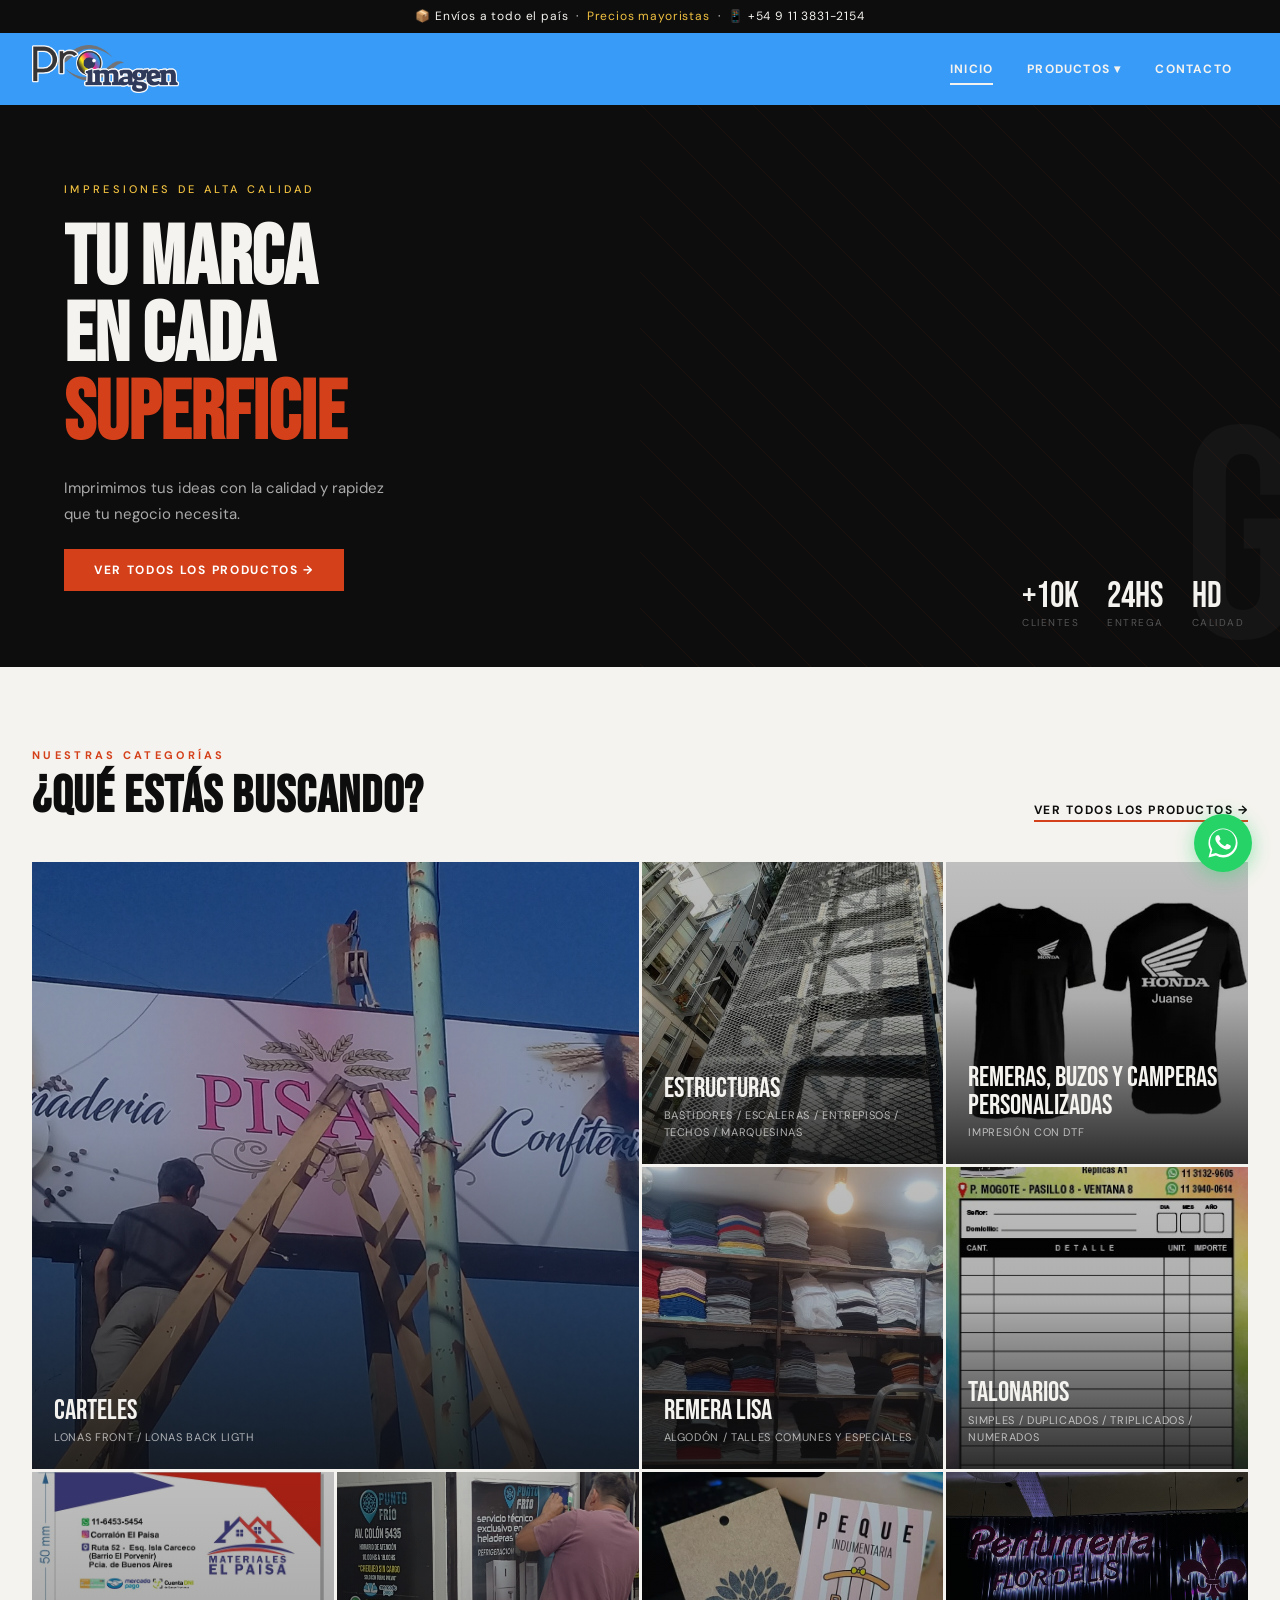
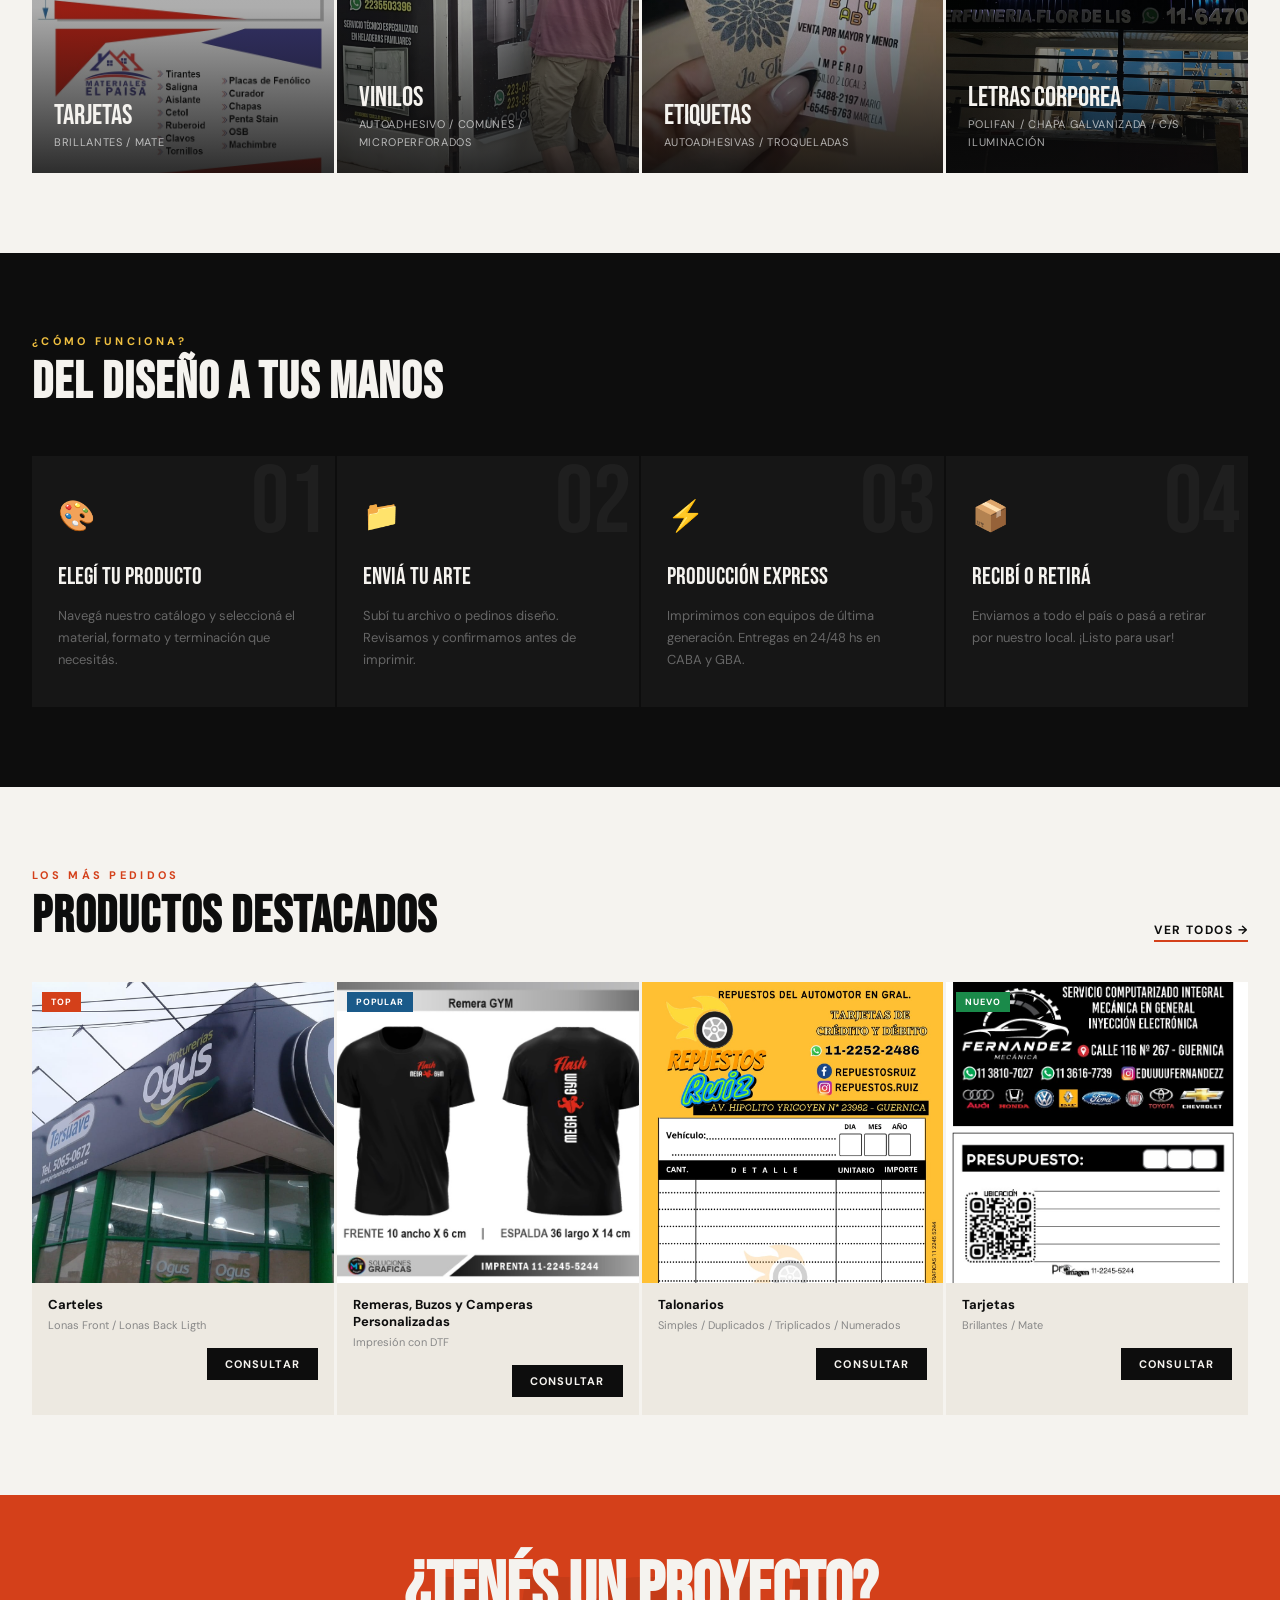
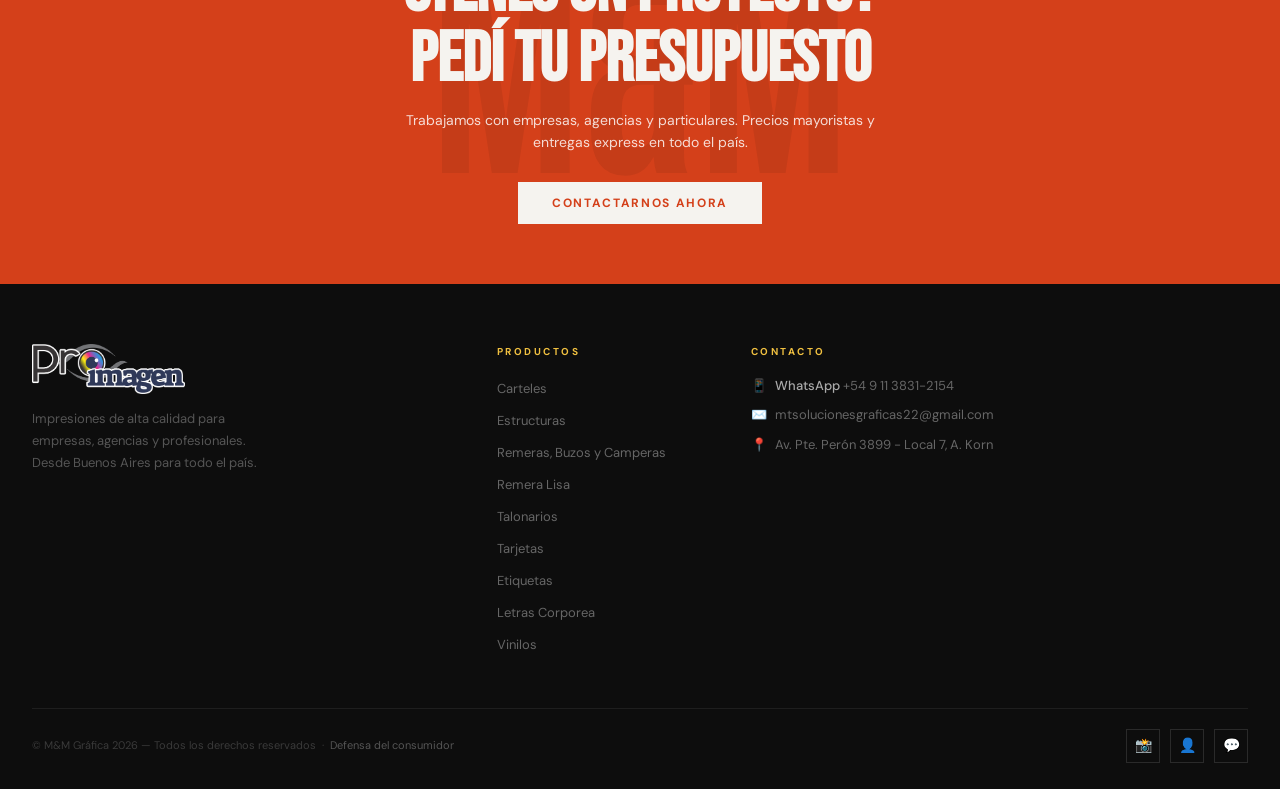
<file: mm-grafica/index.html>
<!DOCTYPE html>
<html lang="es">
<head>
  <meta charset="UTF-8"/>
  <meta name="viewport" content="width=device-width, initial-scale=1.0"/>
  <title>Pro imagen</title>

  <!-- SEO y preview para WhatsApp / redes -->
  <meta name="description" content="Carteles, remeras, talonarios, tarjetas, letras corporea y más. Impresiones de alta calidad en Alejandro Korn, Buenos Aires."/>
  <meta property="og:title" content="Pro Imagen — Impresiones de Alta Calidad"/>
  <meta property="og:description" content="Carteles, remeras, talonarios, tarjetas y más. Impresiones de alta calidad en Alejandro Korn, Buenos Aires."/>
  <meta property="og:image" content="https://capable-cuchufli-4745a1.netlify.app/img/logo/ProImagen.png"/>
  <meta property="og:image:width" content="512"/>
  <meta property="og:image:height" content="512"/>
  <meta property="og:type" content="website"/>
  <meta property="og:url" content="https://capable-cuchufli-4745a1.netlify.app/"/>
  <meta property="og:locale" content="es_AR"/>
  <meta name="twitter:card" content="summary"/>
  <meta name="twitter:title" content="Pro Imagen — Impresiones de Alta Calidad"/>
  <meta name="twitter:description" content="Carteles, remeras, talonarios, tarjetas y más."/>
  <meta name="twitter:image" content="https://capable-cuchufli-4745a1.netlify.app/img/logo/ProImagen.png"/>

  <!-- Fuentes -->
  <link rel="preconnect" href="https://fonts.googleapis.com"/>
  <link href="https://fonts.googleapis.com/css2?family=Bebas+Neue&family=DM+Sans:wght@300;400;500;700&display=swap" rel="stylesheet"/>

  <!-- CSS global (siempre cargado) -->
  <link rel="stylesheet" href="css/global.css"/>

  <!-- Favicon real -->
  <link rel="icon" type="image/jpeg" href="img/logo/logo-pestana.jpeg"/>
</head>
<body>

  <!-- ── Header y topbar (inyectado por main.js) ── -->
  <div id="site-header"></div>

  <!-- ── Contenido de página (cambia con el router) ── -->
  <main id="page-content" aria-live="polite"></main>

  <!-- ── Footer y newsletter (inyectado por main.js) ── -->
  <div id="site-footer"></div>


  <form name="contacto" method="POST" data-netlify="true" netlify-honeypot="bot-field" hidden>
    <input type="hidden" name="form-name" value="contacto"/>
    <input type="text" name="nombre"/>
    <input type="text" name="apellido"/>
    <input type="email" name="email"/>
    <input type="tel" name="telefono"/>
    <select name="producto">
      <option>Carteles</option>
      <option>Estructuras</option>
      <option>Remeras, Buzos y Camperas Personalizadas</option>
      <option>Remera Lisa</option>
      <option>Talonarios</option>
      <option>Tarjetas</option>
      <option>Etiquetas</option>
      <option>Letras Corporea</option>
      <option>Vinilos</option>
      <option>Otro</option>
    </select>
    <textarea name="mensaje"></textarea>
  </form>

  <!-- JS: módulos de página -->
  <script src="js/productos.js"></script>
  <script src="js/contacto.js"></script>

  <!-- JS: router principal (carga al final) -->
  <script src="js/main.js"></script>

</body>
</html>
</file>
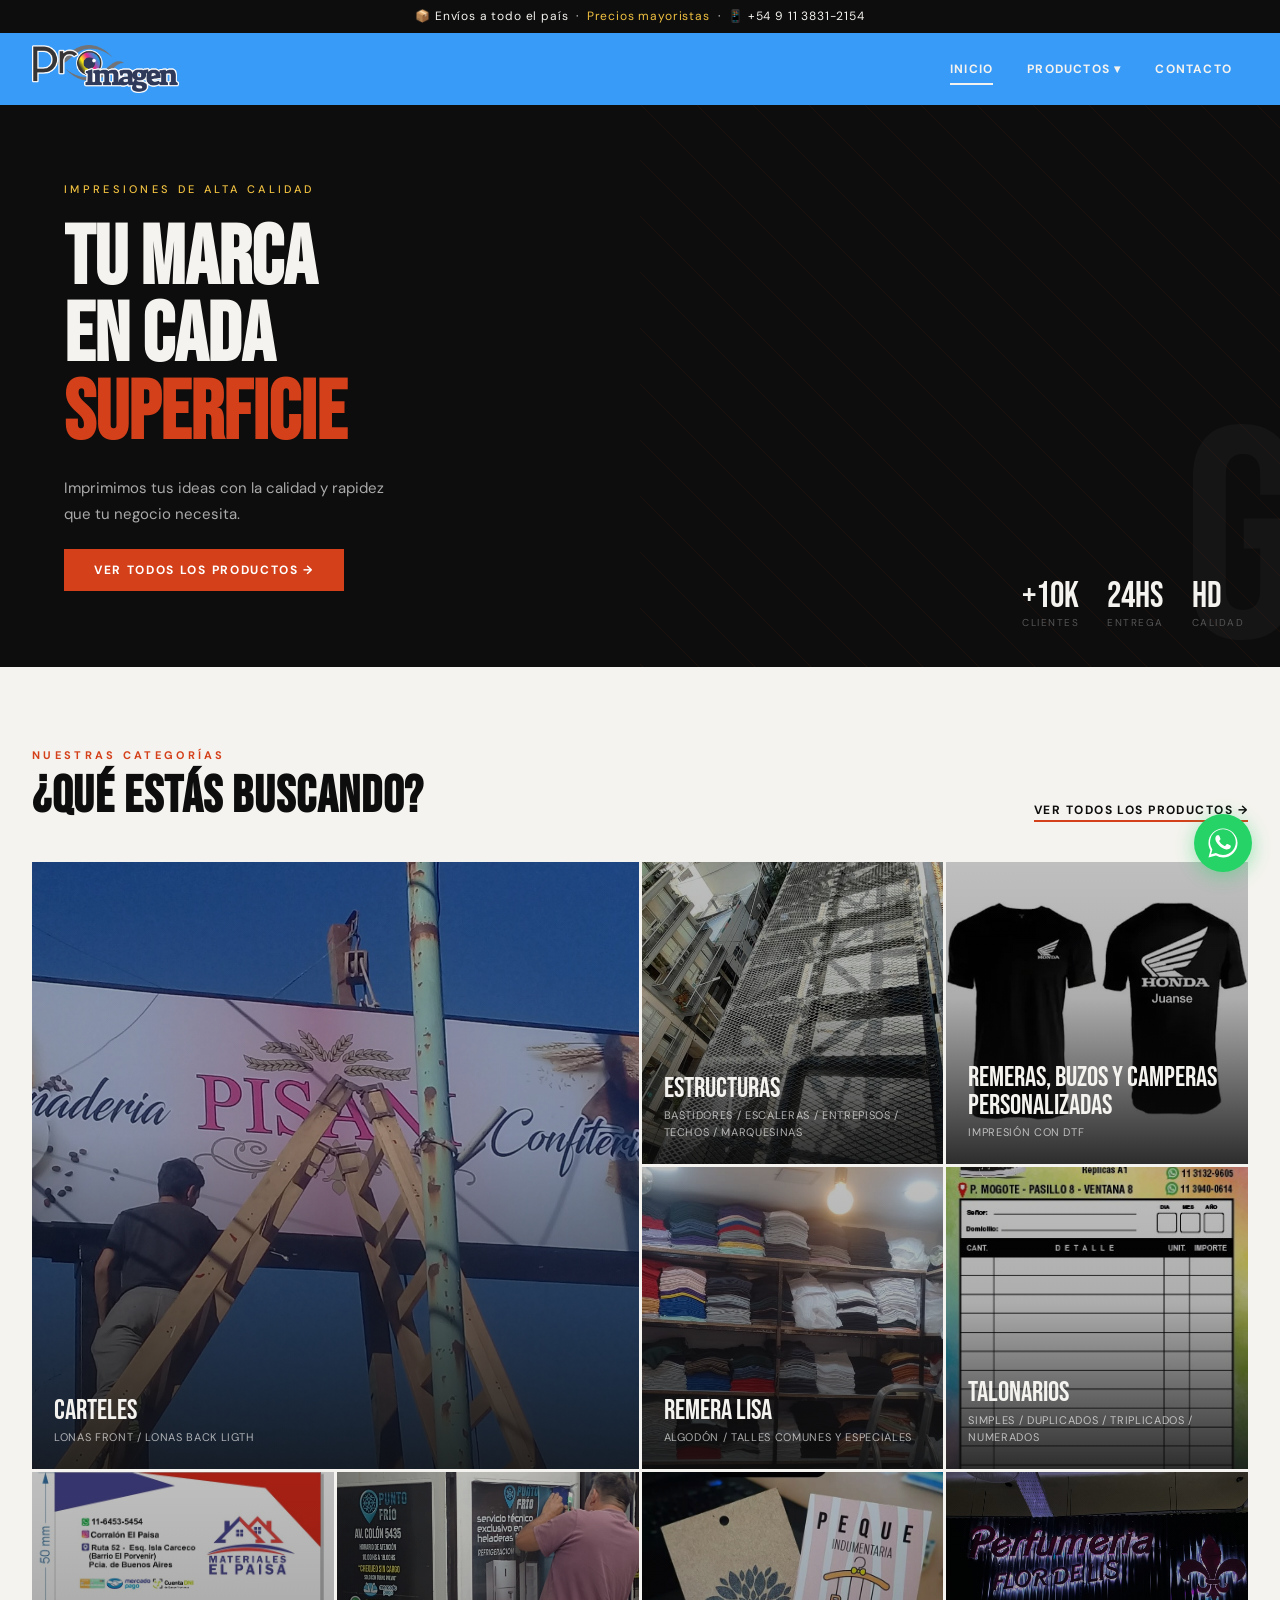
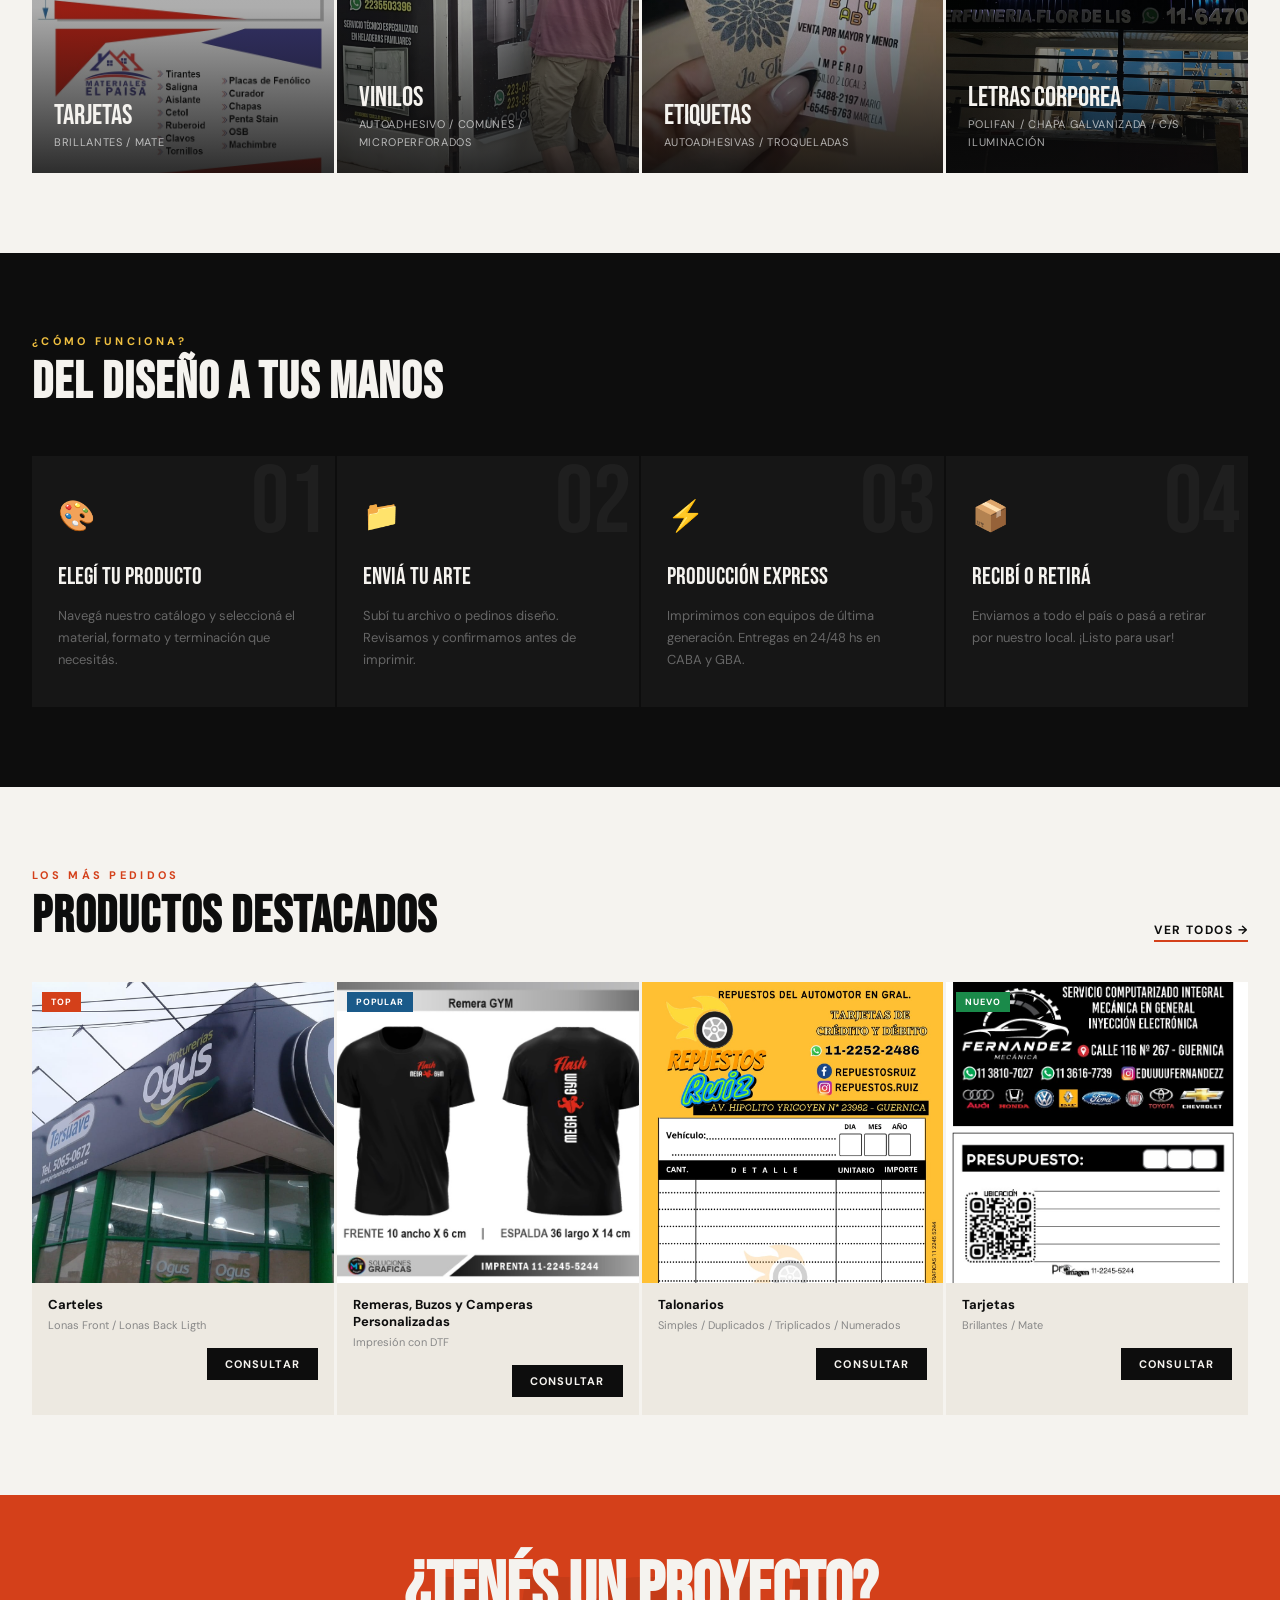
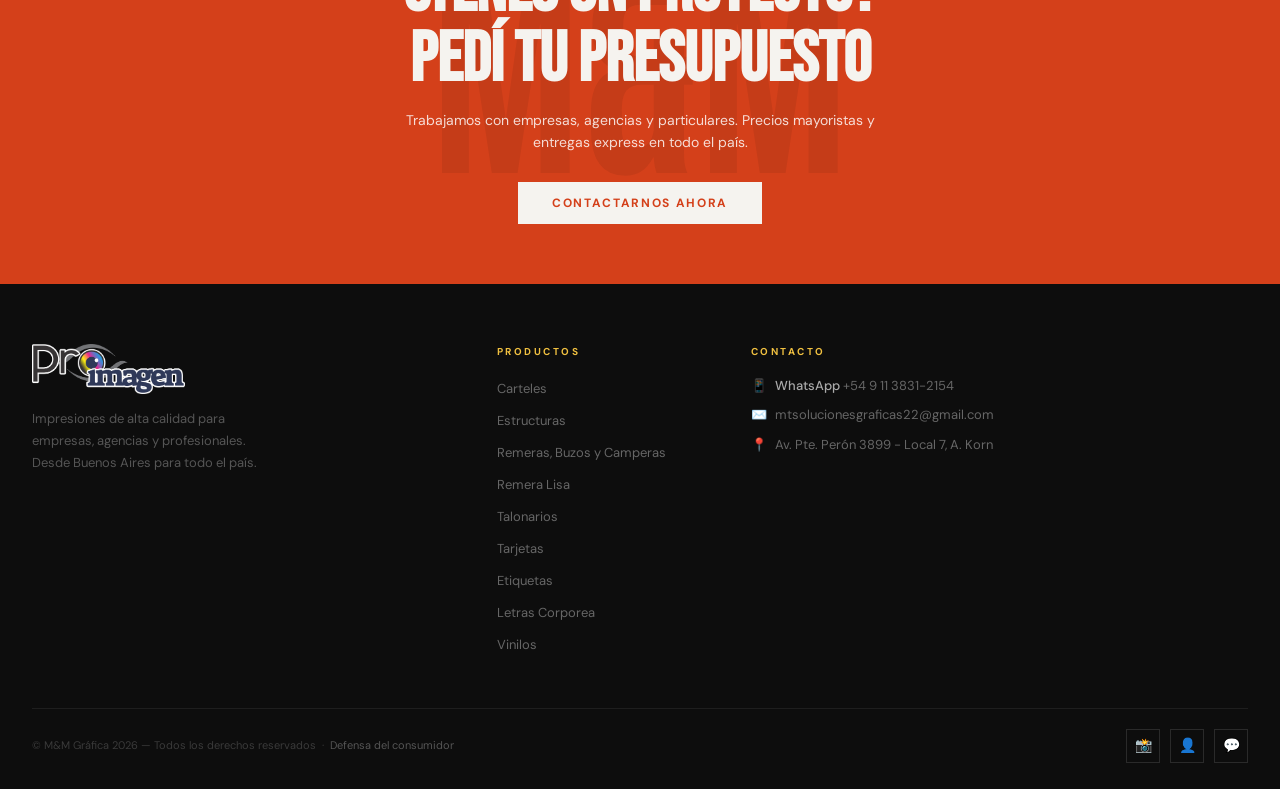
<file: mm-grafica/mm-base/index.html>
<!DOCTYPE html>
<html lang="es">
<head>
  <meta charset="UTF-8"/>
  <meta name="viewport" content="width=device-width, initial-scale=1.0"/>
  <title>Pro imagen</title>

  <!-- Fuentes -->
  <link rel="preconnect" href="https://fonts.googleapis.com"/>
  <link href="https://fonts.googleapis.com/css2?family=Bebas+Neue&family=DM+Sans:wght@300;400;500;700&display=swap" rel="stylesheet"/>

  <!-- CSS global (siempre cargado) -->
  <link rel="stylesheet" href="css/global.css"/>

  <!-- Favicon real -->
  <link rel="icon" type="image/jpeg" href="img/logo/logo-pestana.jpeg"/>
</head>
<body>

  <!-- ── Header y topbar (inyectado por main.js) ── -->
  <div id="site-header"></div>

  <!-- ── Contenido de página (cambia con el router) ── -->
  <main id="page-content" aria-live="polite"></main>

  <!-- ── Footer y newsletter (inyectado por main.js) ── -->
  <div id="site-footer"></div>


  <form name="contacto" method="POST" data-netlify="true" netlify-honeypot="bot-field" hidden>
    <input type="hidden" name="form-name" value="contacto"/>
    <input type="text" name="nombre"/>
    <input type="text" name="apellido"/>
    <input type="email" name="email"/>
    <input type="tel" name="telefono"/>
    <select name="producto">
      <option>Carteles</option>
      <option>Estructuras</option>
      <option>Remeras, Buzos y Camperas Personalizadas</option>
      <option>Remera Lisa</option>
      <option>Talonarios</option>
      <option>Tarjetas</option>
      <option>Etiquetas</option>
      <option>Letras Corporea</option>
      <option>Vinilos</option>
      <option>Otro</option>
    </select>
    <textarea name="mensaje"></textarea>
  </form>

  <!-- JS: módulos de página -->
  <script src="js/productos.js"></script>
  <script src="js/contacto.js"></script>

  <!-- JS: router principal (carga al final) -->
  <script src="js/main.js"></script>

</body>
</html>
</file>
<file: mm-grafica/css/global.css>
/* ═══════════════════════════════════════════════
   M&M GRÁFICA — global.css
   Variables · Reset · Header · Footer · Utilidades
═══════════════════════════════════════════════ */

/* ── GOOGLE FONTS (cargado en cada HTML) ── */
/* Bebas Neue + DM Sans */

/* ── VARIABLES ── */
:root {
  --black:        #0d0d0d;
  --white:        #f5f3ef;
  --cream:        #ede9e1;
  --light-gray:   #e8e4dc;
  --gray:         #888;
  --accent:       #d4401a;   /* rojo M&M */
  --accent-dark:  #b83614;
  --accent2:      #f0c040;   /* amarillo acento */
  --green:        #1a8a4a;
  --blue:         #1a5a8a;

  --fd: 'Bebas Neue', sans-serif;
  --fb: 'DM Sans', sans-serif;

  --radius: 0px;
  --transition: .22s ease;
  --shadow-card: 0 6px 28px rgba(0,0,0,.13);
  --header-h: 72px;
}

/* ── RESET ── */
*, *::before, *::after { box-sizing: border-box; margin: 0; padding: 0; }
html { scroll-behavior: smooth; font-size: 15px; }
body {
  background: var(--white);
  color: var(--black);
  font-family: var(--fb);
  line-height: 1.6;
  overflow-x: hidden;
}
img { display: block; max-width: 100%; }
a { text-decoration: none; color: inherit; }
button { cursor: pointer; font-family: var(--fb); }
ul { list-style: none; }
input, select, textarea { font-family: var(--fb); }

/* ── TIPOGRAFÍA UTILITARIA ── */
.label {
  font-size: 11px;
  letter-spacing: .3em;
  text-transform: uppercase;
  color: var(--accent);
  font-weight: 700;
  margin-bottom: 6px;
  display: block;
}
.display-title {
  font-family: var(--fd);
  font-size: clamp(30px, 4vw, 52px);
  line-height: 1;
  letter-spacing: .02em;
}
.breadcrumb {
  font-size: 12px;
  color: var(--gray);
  display: flex;
  gap: 8px;
  align-items: center;
  margin-bottom: 28px;
}
.breadcrumb .bc-link {
  color: var(--gray);
  cursor: pointer;
  transition: color var(--transition);
}
.breadcrumb .bc-link:hover { color: var(--accent); }
.breadcrumb .bc-cur { color: var(--black); font-weight: 600; }

/* ── BOTONES ── */
.btn-primary {
  display: inline-flex;
  align-items: center;
  gap: 10px;
  background: var(--accent);
  color: #fff;
  border: none;
  padding: 13px 30px;
  font-size: 12px;
  font-weight: 700;
  letter-spacing: .14em;
  text-transform: uppercase;
  transition: background var(--transition), gap var(--transition);
}
.btn-primary:hover { background: var(--accent-dark); gap: 16px; }

.btn-secondary {
  display: inline-flex;
  align-items: center;
  gap: 8px;
  background: var(--black);
  color: var(--white);
  border: none;
  padding: 9px 18px;
  font-size: 11px;
  font-weight: 700;
  letter-spacing: .1em;
  text-transform: uppercase;
  transition: background var(--transition);
}
.btn-secondary:hover { background: var(--accent); }

.btn-outline {
  display: inline-flex;
  align-items: center;
  gap: 8px;
  background: none;
  color: var(--black);
  border: none;
  font-size: 12px;
  font-weight: 700;
  letter-spacing: .12em;
  text-transform: uppercase;
  border-bottom: 2px solid var(--accent);
  padding-bottom: 2px;
  transition: color var(--transition);
}
.btn-outline:hover { color: var(--accent); }

/* ── TOP BAR ── */
.topbar {
  background: var(--black);
  color: var(--white);
  font-size: 12px;
  letter-spacing: .07em;
  text-align: center;
  padding: 7px 20px;
  position: relative;
  z-index: 300;
}
.topbar a { color: var(--accent2); transition: opacity .2s; }
.topbar a:hover { opacity: .8; }

/* ── HEADER ── */
.site-header {
  background: #389BF8;
  border-bottom: none;
  position: sticky;
  top: 0;
  z-index: 200;
  height: var(--header-h);
}
.header-inner {
  max-width: 1280px;
  margin: 0 auto;
  height: 100%;
  display: flex;
  align-items: center;
  padding: 0 32px;
  gap: 32px;
}

/* Logo */
.site-logo {
  display: flex;
  align-items: center;
  cursor: pointer;
  flex-shrink: 0;
}
.site-logo__img {
  height: 48px;
  width: auto;
  display: block;
  object-fit: contain;
  transition: opacity var(--transition);
}
.site-logo:hover .site-logo__img { opacity: .8; }
/* Logo texto fallback */
.site-logo__main {
  font-family: var(--fd);
  font-size: 40px;
  color: var(--black);
  letter-spacing: .04em;
  transition: color var(--transition);
}
.site-logo__sub {
  font-size: 9px;
  letter-spacing: .28em;
  text-transform: uppercase;
  color: var(--accent);
  font-weight: 500;
}
.site-logo:hover .site-logo__main { color: var(--accent); }
/* Logo footer */
.footer-logo__img {
  height: 50px;
  width: auto;
  display: block;
  object-fit: contain;
  margin-bottom: 14px;
}

/* Nav */
.site-nav {
  display: flex;
  gap: 2px;
  align-items: center;
  margin-left: auto;
}
.nav-link {
  display: block;
  padding: 8px 16px;
  font-size: 12px;
  font-weight: 700;
  letter-spacing: .1em;
  text-transform: uppercase;
  color: var(--white);
  background: none;
  border: none;
  position: relative;
  transition: color var(--transition);
}
.nav-link::after {
  content: '';
  position: absolute;
  bottom: 0;
  left: 50%;
  right: 50%;
  height: 2px;
  background: var(--white);
  transition: left .2s, right .2s;
}
.nav-link:hover,
.nav-link.active { color: var(--white); opacity: .85; }
.nav-link.active { opacity: 1; }
.nav-link.active::after { left: 16px; right: 16px; }

/* Dropdown */
.nav-dropdown { position: relative; }
.nav-dropdown:hover .nav-dropdown__menu { display: block; }
.nav-dropdown__menu {
  display: none;
  position: absolute;
  top: 100%;
  left: 0;
  background: var(--black);
  min-width: 250px;
  padding: 10px 0;
  z-index: 300;
  border-top: 3px solid var(--accent);
  box-shadow: 0 8px 24px rgba(0,0,0,.3);
}
.nav-dropdown__menu button {
  display: block;
  width: 100%;
  background: none;
  border: none;
  padding: 10px 22px;
  font-size: 12px;
  color: #ccc;
  text-align: left;
  letter-spacing: .05em;
  transition: color .15s, padding-left .15s;
}
.nav-dropdown__menu button:hover {
  color: var(--accent2);
  padding-left: 30px;
}

/* ── FOOTER ── */
.site-footer {
  background: var(--black);
  color: var(--white);
  padding: 60px 32px 26px;
}
.footer-inner {
  max-width: 1280px;
  margin: 0 auto;
}
.footer-top {
  display: grid;
  grid-template-columns: 2fr 1fr 1fr 1fr;
  gap: 44px;
  margin-bottom: 44px;
}
.footer-logo__main {
  font-family: var(--fd);
  font-size: 44px;
  color: var(--white);
  letter-spacing: .04em;
}
.footer-logo__sub {
  font-size: 9px;
  letter-spacing: .26em;
  text-transform: uppercase;
  color: var(--accent);
  font-weight: 500;
}
.footer-brand p {
  font-size: 13px;
  color: #555;
  margin-top: 14px;
  line-height: 1.7;
  max-width: 240px;
}
.footer-col h4 {
  font-size: 10px;
  letter-spacing: .25em;
  text-transform: uppercase;
  color: var(--accent2);
  margin-bottom: 16px;
  font-weight: 700;
}
.footer-col ul li { margin-bottom: 8px; }
.footer-col ul li a {
  font-size: 13px;
  color: #666;
  cursor: pointer;
  transition: color var(--transition);
}
.footer-col ul li a:hover { color: var(--white); }
.footer-contact-item {
  font-size: 13px;
  color: #666;
  margin-bottom: 9px;
  display: flex;
  gap: 8px;
}
.footer-contact-item strong { color: #aaa; font-weight: 500; }
.footer-bottom {
  border-top: 1px solid #1e1e1e;
  padding-top: 20px;
  display: flex;
  justify-content: space-between;
  align-items: center;
  flex-wrap: wrap;
  gap: 10px;
}
.footer-bottom p { font-size: 11px; color: #3a3a3a; }
.footer-bottom a { color: #555; cursor: pointer; transition: color var(--transition); }
.footer-bottom a:hover { color: var(--accent); }
.social-links { display: flex; gap: 10px; }
.social-link {
  width: 34px;
  height: 34px;
  border: 1px solid #2a2a2a;
  display: flex;
  align-items: center;
  justify-content: center;
  font-size: 14px;
  cursor: pointer;
  transition: border-color var(--transition), background var(--transition);
}
.social-link:hover { border-color: var(--accent); background: var(--accent); }



/* ── CTA BANNER (compartido) ── */
.cta-banner {
  background: var(--accent);
  padding: 60px 32px;
  text-align: center;
  position: relative;
  overflow: hidden;
}
.cta-banner::before {
  content: 'M&M';
  position: absolute;
  font-family: var(--fd);
  font-size: 280px;
  color: rgba(0,0,0,.07);
  top: 50%; left: 50%;
  transform: translate(-50%,-50%);
  pointer-events: none;
  white-space: nowrap;
}
.cta-banner__title {
  font-family: var(--fd);
  font-size: clamp(36px, 5.5vw, 70px);
  color: var(--white);
  line-height: 1;
  margin-bottom: 14px;
  position: relative; z-index: 1;
}
.cta-banner__sub {
  color: rgba(255,255,255,.82);
  font-size: 14px;
  max-width: 480px;
  margin: 0 auto 28px;
  position: relative; z-index: 1;
}
.cta-banner__btn {
  display: inline-block;
  background: var(--white);
  color: var(--accent);
  padding: 13px 34px;
  font-weight: 700;
  font-size: 12px;
  letter-spacing: .14em;
  text-transform: uppercase;
  border: none;
  position: relative; z-index: 1;
  transition: background var(--transition), color var(--transition);
}
.cta-banner__btn:hover { background: var(--black); color: var(--white); }

/* ── WHATSAPP FLOTANTE ── */
.wa-float {
  position: fixed;
  bottom: 28px;
  right: 28px;
  z-index: 999;
  width: 58px;
  height: 58px;
  background: #25d366;
  border-radius: 50%;
  display: flex;
  align-items: center;
  justify-content: center;
  box-shadow: 0 4px 20px rgba(37,211,102,.45);
  transition: transform .2s ease, box-shadow .2s ease;
  animation: waPulse 2.5s ease-in-out infinite;
}
.wa-float:hover {
  transform: scale(1.1);
  box-shadow: 0 6px 28px rgba(37,211,102,.6);
  animation: none;
}
.wa-float svg {
  width: 30px;
  height: 30px;
  fill: #fff;
}

@keyframes waPulse {
  0%   { box-shadow: 0 0 0 0 rgba(37,211,102,.5); }
  70%  { box-shadow: 0 0 0 12px rgba(37,211,102,0); }
  100% { box-shadow: 0 0 0 0 rgba(37,211,102,0); }
}

@media (max-width: 540px) {
  .wa-float { bottom: 18px; right: 18px; width: 52px; height: 52px; }
  .wa-float svg { width: 26px; height: 26px; }
}
@keyframes fadeUp {
  from { opacity: 0; transform: translateY(28px); }
  to   { opacity: 1; transform: translateY(0); }
}
@keyframes fadeIn {
  from { opacity: 0; }
  to   { opacity: 1; }
}

/* ── RESPONSIVE GLOBAL ── */
@media (max-width: 768px) {
  .footer-top { grid-template-columns: 1fr 1fr; gap: 28px; }
  .header-inner { padding: 0 16px; }
}
@media (max-width: 540px) {
  .footer-top { grid-template-columns: 1fr; }
  .nav-dropdown { display: none; }
  .newsletter-form { flex-direction: column; }
  .newsletter-form input { border-right: 2px solid var(--black); border-bottom: none; }
}
</file>
<file: mm-grafica/mm-base/css/global.css>
/* ═══════════════════════════════════════════════
   M&M GRÁFICA — global.css
   Variables · Reset · Header · Footer · Utilidades
═══════════════════════════════════════════════ */

/* ── GOOGLE FONTS (cargado en cada HTML) ── */
/* Bebas Neue + DM Sans */

/* ── VARIABLES ── */
:root {
  --black:        #0d0d0d;
  --white:        #f5f3ef;
  --cream:        #ede9e1;
  --light-gray:   #e8e4dc;
  --gray:         #888;
  --accent:       #d4401a;   /* rojo M&M */
  --accent-dark:  #b83614;
  --accent2:      #f0c040;   /* amarillo acento */
  --green:        #1a8a4a;
  --blue:         #1a5a8a;

  --fd: 'Bebas Neue', sans-serif;
  --fb: 'DM Sans', sans-serif;

  --radius: 0px;
  --transition: .22s ease;
  --shadow-card: 0 6px 28px rgba(0,0,0,.13);
  --header-h: 72px;
}

/* ── RESET ── */
*, *::before, *::after { box-sizing: border-box; margin: 0; padding: 0; }
html { scroll-behavior: smooth; font-size: 15px; }
body {
  background: var(--white);
  color: var(--black);
  font-family: var(--fb);
  line-height: 1.6;
  overflow-x: hidden;
}
img { display: block; max-width: 100%; }
a { text-decoration: none; color: inherit; }
button { cursor: pointer; font-family: var(--fb); }
ul { list-style: none; }
input, select, textarea { font-family: var(--fb); }

/* ── TIPOGRAFÍA UTILITARIA ── */
.label {
  font-size: 11px;
  letter-spacing: .3em;
  text-transform: uppercase;
  color: var(--accent);
  font-weight: 700;
  margin-bottom: 6px;
  display: block;
}
.display-title {
  font-family: var(--fd);
  font-size: clamp(30px, 4vw, 52px);
  line-height: 1;
  letter-spacing: .02em;
}
.breadcrumb {
  font-size: 12px;
  color: var(--gray);
  display: flex;
  gap: 8px;
  align-items: center;
  margin-bottom: 28px;
}
.breadcrumb .bc-link {
  color: var(--gray);
  cursor: pointer;
  transition: color var(--transition);
}
.breadcrumb .bc-link:hover { color: var(--accent); }
.breadcrumb .bc-cur { color: var(--black); font-weight: 600; }

/* ── BOTONES ── */
.btn-primary {
  display: inline-flex;
  align-items: center;
  gap: 10px;
  background: var(--accent);
  color: #fff;
  border: none;
  padding: 13px 30px;
  font-size: 12px;
  font-weight: 700;
  letter-spacing: .14em;
  text-transform: uppercase;
  transition: background var(--transition), gap var(--transition);
}
.btn-primary:hover { background: var(--accent-dark); gap: 16px; }

.btn-secondary {
  display: inline-flex;
  align-items: center;
  gap: 8px;
  background: var(--black);
  color: var(--white);
  border: none;
  padding: 9px 18px;
  font-size: 11px;
  font-weight: 700;
  letter-spacing: .1em;
  text-transform: uppercase;
  transition: background var(--transition);
}
.btn-secondary:hover { background: var(--accent); }

.btn-outline {
  display: inline-flex;
  align-items: center;
  gap: 8px;
  background: none;
  color: var(--black);
  border: none;
  font-size: 12px;
  font-weight: 700;
  letter-spacing: .12em;
  text-transform: uppercase;
  border-bottom: 2px solid var(--accent);
  padding-bottom: 2px;
  transition: color var(--transition);
}
.btn-outline:hover { color: var(--accent); }

/* ── TOP BAR ── */
.topbar {
  background: var(--black);
  color: var(--white);
  font-size: 12px;
  letter-spacing: .07em;
  text-align: center;
  padding: 7px 20px;
  position: relative;
  z-index: 300;
}
.topbar a { color: var(--accent2); transition: opacity .2s; }
.topbar a:hover { opacity: .8; }

/* ── HEADER ── */
.site-header {
  background: #389BF8;
  border-bottom: none;
  position: sticky;
  top: 0;
  z-index: 200;
  height: var(--header-h);
}
.header-inner {
  max-width: 1280px;
  margin: 0 auto;
  height: 100%;
  display: flex;
  align-items: center;
  padding: 0 32px;
  gap: 32px;
}

/* Logo */
.site-logo {
  display: flex;
  align-items: center;
  cursor: pointer;
  flex-shrink: 0;
}
.site-logo__img {
  height: 48px;
  width: auto;
  display: block;
  object-fit: contain;
  transition: opacity var(--transition);
}
.site-logo:hover .site-logo__img { opacity: .8; }
/* Logo texto fallback */
.site-logo__main {
  font-family: var(--fd);
  font-size: 40px;
  color: var(--black);
  letter-spacing: .04em;
  transition: color var(--transition);
}
.site-logo__sub {
  font-size: 9px;
  letter-spacing: .28em;
  text-transform: uppercase;
  color: var(--accent);
  font-weight: 500;
}
.site-logo:hover .site-logo__main { color: var(--accent); }
/* Logo footer */
.footer-logo__img {
  height: 50px;
  width: auto;
  display: block;
  object-fit: contain;
  margin-bottom: 14px;
}

/* Nav */
.site-nav {
  display: flex;
  gap: 2px;
  align-items: center;
  margin-left: auto;
}
.nav-link {
  display: block;
  padding: 8px 16px;
  font-size: 12px;
  font-weight: 700;
  letter-spacing: .1em;
  text-transform: uppercase;
  color: var(--white);
  background: none;
  border: none;
  position: relative;
  transition: color var(--transition);
}
.nav-link::after {
  content: '';
  position: absolute;
  bottom: 0;
  left: 50%;
  right: 50%;
  height: 2px;
  background: var(--white);
  transition: left .2s, right .2s;
}
.nav-link:hover,
.nav-link.active { color: var(--white); opacity: .85; }
.nav-link.active { opacity: 1; }
.nav-link.active::after { left: 16px; right: 16px; }

/* Dropdown */
.nav-dropdown { position: relative; }
.nav-dropdown:hover .nav-dropdown__menu { display: block; }
.nav-dropdown__menu {
  display: none;
  position: absolute;
  top: 100%;
  left: 0;
  background: var(--black);
  min-width: 250px;
  padding: 10px 0;
  z-index: 300;
  border-top: 3px solid var(--accent);
  box-shadow: 0 8px 24px rgba(0,0,0,.3);
}
.nav-dropdown__menu button {
  display: block;
  width: 100%;
  background: none;
  border: none;
  padding: 10px 22px;
  font-size: 12px;
  color: #ccc;
  text-align: left;
  letter-spacing: .05em;
  transition: color .15s, padding-left .15s;
}
.nav-dropdown__menu button:hover {
  color: var(--accent2);
  padding-left: 30px;
}

/* ── FOOTER ── */
.site-footer {
  background: var(--black);
  color: var(--white);
  padding: 60px 32px 26px;
}
.footer-inner {
  max-width: 1280px;
  margin: 0 auto;
}
.footer-top {
  display: grid;
  grid-template-columns: 2fr 1fr 1fr 1fr;
  gap: 44px;
  margin-bottom: 44px;
}
.footer-logo__main {
  font-family: var(--fd);
  font-size: 44px;
  color: var(--white);
  letter-spacing: .04em;
}
.footer-logo__sub {
  font-size: 9px;
  letter-spacing: .26em;
  text-transform: uppercase;
  color: var(--accent);
  font-weight: 500;
}
.footer-brand p {
  font-size: 13px;
  color: #555;
  margin-top: 14px;
  line-height: 1.7;
  max-width: 240px;
}
.footer-col h4 {
  font-size: 10px;
  letter-spacing: .25em;
  text-transform: uppercase;
  color: var(--accent2);
  margin-bottom: 16px;
  font-weight: 700;
}
.footer-col ul li { margin-bottom: 8px; }
.footer-col ul li a {
  font-size: 13px;
  color: #666;
  cursor: pointer;
  transition: color var(--transition);
}
.footer-col ul li a:hover { color: var(--white); }
.footer-contact-item {
  font-size: 13px;
  color: #666;
  margin-bottom: 9px;
  display: flex;
  gap: 8px;
}
.footer-contact-item strong { color: #aaa; font-weight: 500; }
.footer-bottom {
  border-top: 1px solid #1e1e1e;
  padding-top: 20px;
  display: flex;
  justify-content: space-between;
  align-items: center;
  flex-wrap: wrap;
  gap: 10px;
}
.footer-bottom p { font-size: 11px; color: #3a3a3a; }
.footer-bottom a { color: #555; cursor: pointer; transition: color var(--transition); }
.footer-bottom a:hover { color: var(--accent); }
.social-links { display: flex; gap: 10px; }
.social-link {
  width: 34px;
  height: 34px;
  border: 1px solid #2a2a2a;
  display: flex;
  align-items: center;
  justify-content: center;
  font-size: 14px;
  cursor: pointer;
  transition: border-color var(--transition), background var(--transition);
}
.social-link:hover { border-color: var(--accent); background: var(--accent); }



/* ── CTA BANNER (compartido) ── */
.cta-banner {
  background: var(--accent);
  padding: 60px 32px;
  text-align: center;
  position: relative;
  overflow: hidden;
}
.cta-banner::before {
  content: 'M&M';
  position: absolute;
  font-family: var(--fd);
  font-size: 280px;
  color: rgba(0,0,0,.07);
  top: 50%; left: 50%;
  transform: translate(-50%,-50%);
  pointer-events: none;
  white-space: nowrap;
}
.cta-banner__title {
  font-family: var(--fd);
  font-size: clamp(36px, 5.5vw, 70px);
  color: var(--white);
  line-height: 1;
  margin-bottom: 14px;
  position: relative; z-index: 1;
}
.cta-banner__sub {
  color: rgba(255,255,255,.82);
  font-size: 14px;
  max-width: 480px;
  margin: 0 auto 28px;
  position: relative; z-index: 1;
}
.cta-banner__btn {
  display: inline-block;
  background: var(--white);
  color: var(--accent);
  padding: 13px 34px;
  font-weight: 700;
  font-size: 12px;
  letter-spacing: .14em;
  text-transform: uppercase;
  border: none;
  position: relative; z-index: 1;
  transition: background var(--transition), color var(--transition);
}
.cta-banner__btn:hover { background: var(--black); color: var(--white); }

/* ── WHATSAPP FLOTANTE ── */
.wa-float {
  position: fixed;
  bottom: 28px;
  right: 28px;
  z-index: 999;
  width: 58px;
  height: 58px;
  background: #25d366;
  border-radius: 50%;
  display: flex;
  align-items: center;
  justify-content: center;
  box-shadow: 0 4px 20px rgba(37,211,102,.45);
  transition: transform .2s ease, box-shadow .2s ease;
  animation: waPulse 2.5s ease-in-out infinite;
}
.wa-float:hover {
  transform: scale(1.1);
  box-shadow: 0 6px 28px rgba(37,211,102,.6);
  animation: none;
}
.wa-float svg {
  width: 30px;
  height: 30px;
  fill: #fff;
}

@keyframes waPulse {
  0%   { box-shadow: 0 0 0 0 rgba(37,211,102,.5); }
  70%  { box-shadow: 0 0 0 12px rgba(37,211,102,0); }
  100% { box-shadow: 0 0 0 0 rgba(37,211,102,0); }
}

@media (max-width: 540px) {
  .wa-float { bottom: 18px; right: 18px; width: 52px; height: 52px; }
  .wa-float svg { width: 26px; height: 26px; }
}
@keyframes fadeUp {
  from { opacity: 0; transform: translateY(28px); }
  to   { opacity: 1; transform: translateY(0); }
}
@keyframes fadeIn {
  from { opacity: 0; }
  to   { opacity: 1; }
}

/* ── RESPONSIVE GLOBAL ── */
@media (max-width: 768px) {
  .footer-top { grid-template-columns: 1fr 1fr; gap: 28px; }
  .header-inner { padding: 0 16px; }
}
@media (max-width: 540px) {
  .footer-top { grid-template-columns: 1fr; }
  .nav-dropdown { display: none; }
  .newsletter-form { flex-direction: column; }
  .newsletter-form input { border-right: 2px solid var(--black); border-bottom: none; }
}
</file>
